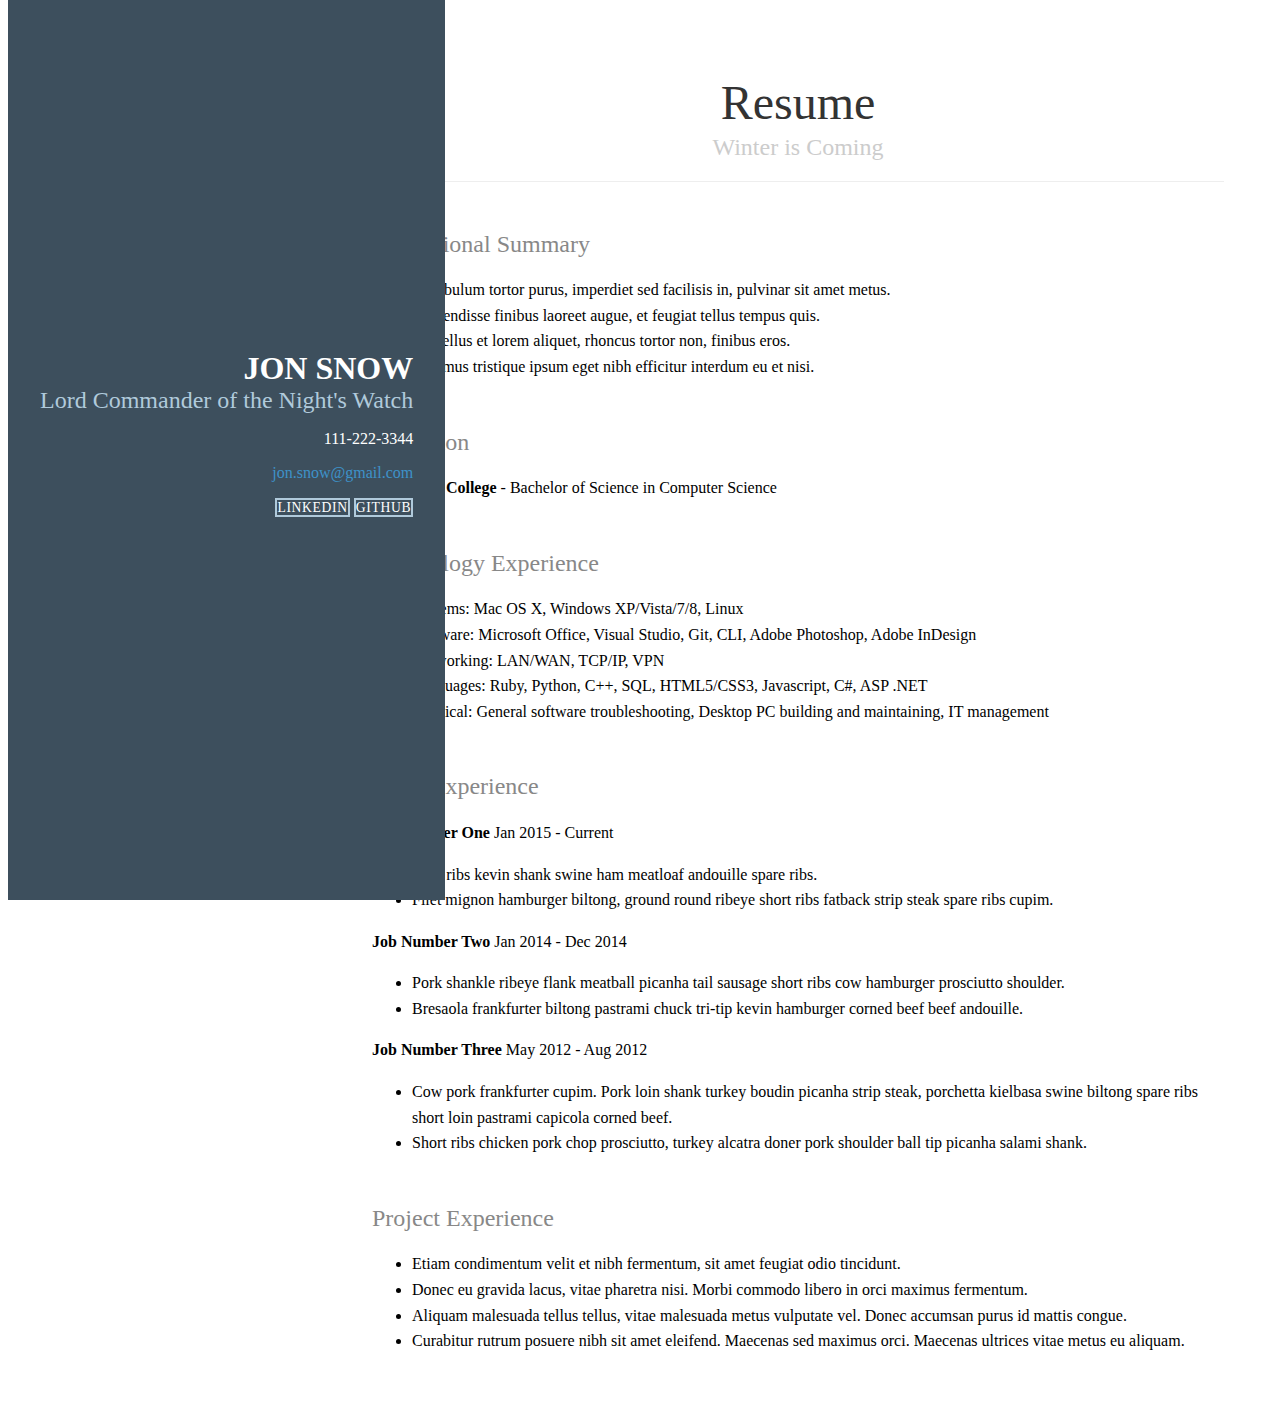
<file: s/resume-site/index.html>
<!doctype html>
<html lang="en">

<head>
    <meta charset="utf-8">
    <meta name="viewport" content="width=device-width, initial-scale=1.0">
    <meta name="description" content="Peter Wolff's Resume">

    <title>Jon Snow &ndash; Resume</title>

    <link rel="stylesheet" href="http://yui.yahooapis.com/pure/0.5.0/pure-min.css">

<!--[if lte IE 8]>
    <link rel="stylesheet" href="http://yui.yahooapis.com/pure/0.5.0/grids-responsive-old-ie-min.css">
<![endif]-->
<!--[if gt IE 8]><!-->
    <link rel="stylesheet" href="http://yui.yahooapis.com/pure/0.5.0/grids-responsive-min.css">
<!--<![endif]-->
<!--[if lte IE 8]>
    <link rel="stylesheet" href="css/layouts/blog-old-ie.css">
<![endif]-->
<!--[if gt IE 8]><!-->
    <link rel="stylesheet" href="css/layouts/blog.css">
<!--<![endif]-->
</head>

<body>
<div id="layout" class="pure-g">
    <div class="sidebar pure-u-1 pure-u-md-1-4">
        <div class="header">
            <h1 class="brand-title">Jon Snow</h1>
            <h2 class="brand-tagline">Lord Commander of the Night's Watch</h2>
            <p>111-222-3344</p>
            <p><a href="mailto:#">jon.snow@gmail.com</a></p>

            <nav class="nav">
                <ul class="nav-list">
                    <li class="nav-item">
                        <a class="pure-button" href="#">LinkedIn</a>
                        <a class="pure-button" href="#">GitHub</a>
                    </li>
                </ul>
            </nav>
        </div>
    </div>

    <div class="content pure-u-1 pure-u-md-3-4">
        <div id="main" class="header-main">
            <h1>Resume</h1>
            <h2>Winter is Coming</h2>
        </div>

        <!-- <div class="content"> -->
        <h2 class="content-subhead">Professional Summary</h2>
        <ul>
            <li>Vestibulum tortor purus, imperdiet sed facilisis in, pulvinar sit amet metus.</li>
            <li>Suspendisse finibus laoreet augue, et feugiat tellus tempus quis.</li>
            <li>Phasellus et lorem aliquet, rhoncus tortor non, finibus eros.</li>
            <li>Vivamus tristique ipsum eget nibh efficitur interdum eu et nisi. </li>
        </ul>

        <h2 class="content-subhead">Education</h2>
        <p>
            <b>Winterfell College</b> - Bachelor of Science in Computer Science
        </p>

        <h2 class="content-subhead">Technology Experience</h2>
        <ul>
            <li>Systems: Mac OS X, Windows XP/Vista/7/8, Linux</li>
            <li>Software: Microsoft Office, Visual Studio, Git, CLI, Adobe Photoshop, Adobe InDesign</li>
            <li>Networking: LAN/WAN, TCP/IP, VPN</li>
            <li>Languages: Ruby, Python, C++, SQL, HTML5/CSS3, Javascript, C#, ASP .NET</li>
            <li>Practical: General software troubleshooting, Desktop PC building and maintaining, IT management</li>
        </ul>

        <h2 class="content-subhead">Work Experience</h2>
        <p>
            <b>Job Number One</b> Jan 2015 - Current
            <ul>
                <li>Beef ribs kevin shank swine ham meatloaf andouille spare ribs.</li>
                <li>Filet mignon hamburger biltong, ground round ribeye short ribs fatback strip steak spare ribs cupim.</li>
            </ul>
        </p>
        <p>
            <b>Job Number Two</b> Jan 2014 - Dec 2014
            <ul>
                <li>Pork shankle ribeye flank meatball picanha tail sausage short ribs cow hamburger prosciutto shoulder.</li>
                <li>Bresaola frankfurter biltong pastrami chuck tri-tip kevin hamburger corned beef beef andouille.</li>
            </ul>
        </p>
        <p>
            <b>Job Number Three</b> May 2012 - Aug 2012
            <ul>
                <li>Cow pork frankfurter cupim. Pork loin shank turkey boudin picanha strip steak, porchetta kielbasa swine biltong spare ribs short loin pastrami capicola corned beef.</li>
                <li>Short ribs chicken pork chop prosciutto, turkey alcatra doner pork shoulder ball tip picanha salami shank.</li>
            </ul>
        </p>

        <h2 class="content-subhead">Project Experience</h2>
        <ul>
            <li>Etiam condimentum velit et nibh fermentum, sit amet feugiat odio tincidunt. </li>
            <li>Donec eu gravida lacus, vitae pharetra nisi. Morbi commodo libero in orci maximus fermentum.</li>
            <li>Aliquam malesuada tellus tellus, vitae malesuada metus vulputate vel. Donec accumsan purus id mattis congue.</li>
            <li>Curabitur rutrum posuere nibh sit amet eleifend. Maecenas sed maximus orci. Maecenas ultrices vitae metus eu aliquam.</li>
        </ul>
    </div>
</div>
</body>
</html>
</file>
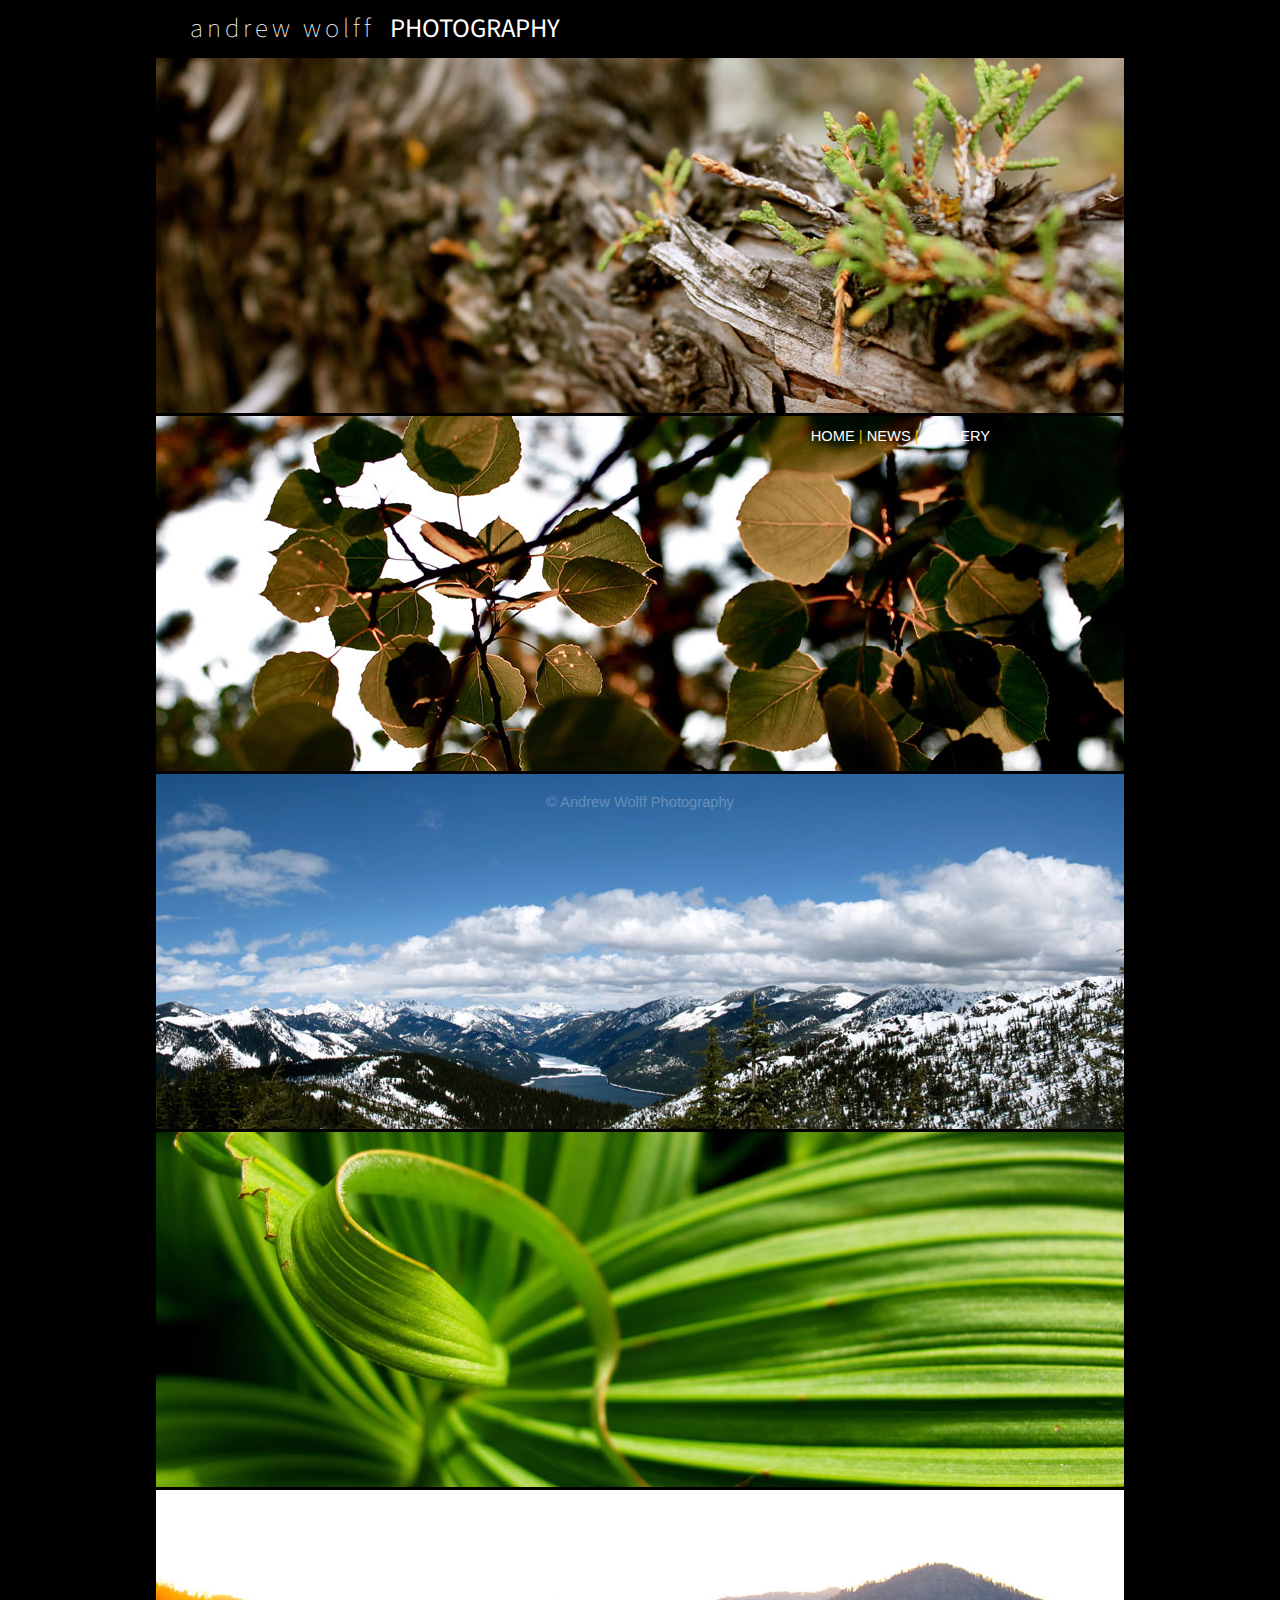
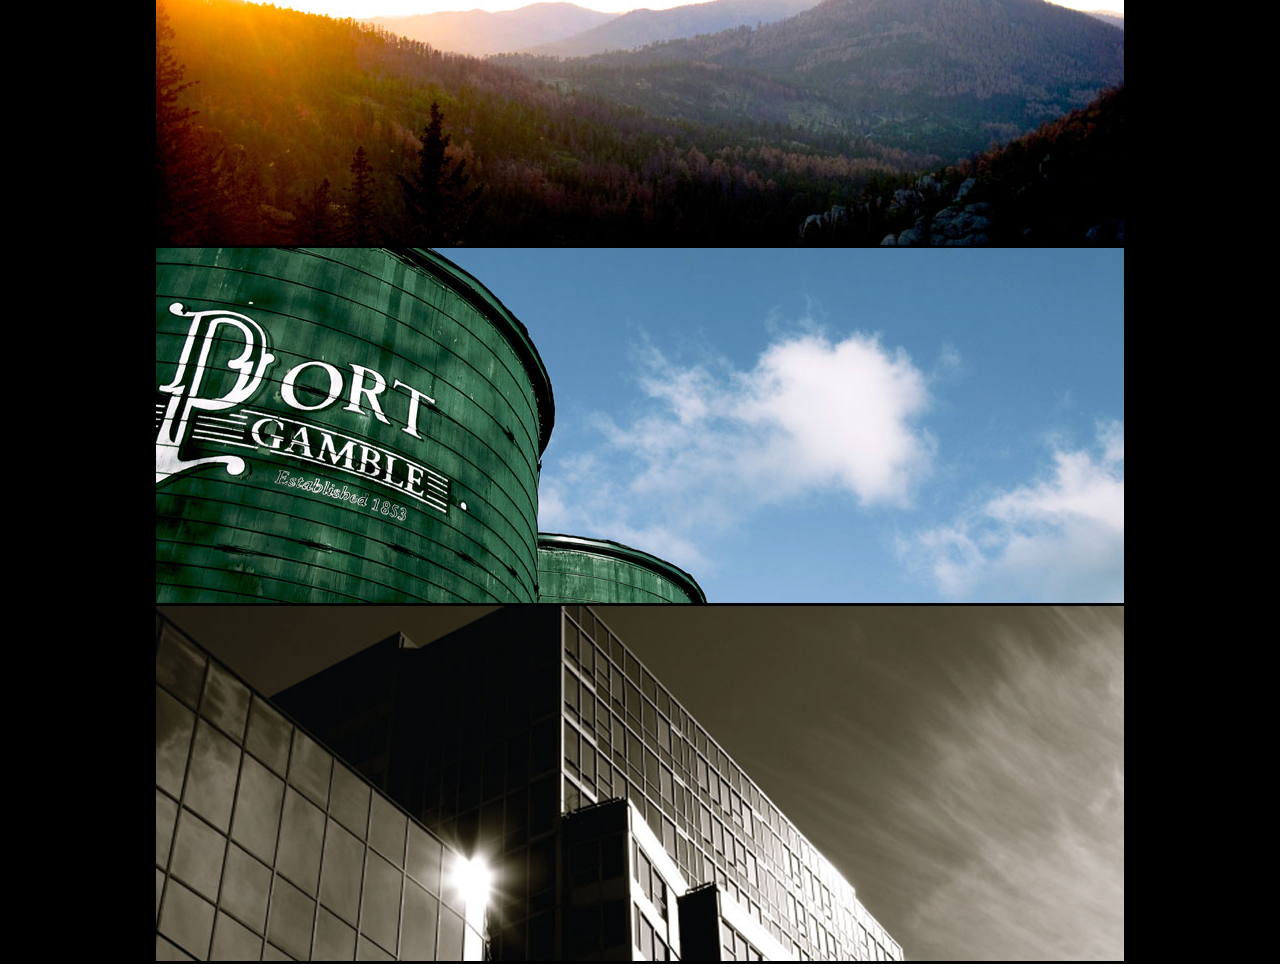
<file: s/wolff-photography/index.html>
<!DOCTYPE html>
<html>
	<head>
		<title>Andrew Wolff Photography</title>
		<link href="CSS/styles.css" type="text/css" rel="stylesheet" />
		<link href='http://fonts.googleapis.com/css?family=Source+Sans+Pro:200,400' rel='stylesheet' type='text/css'>
		<link rel="shortcut icon" href="Images/favicon.ico" type="image/x-icon">
		<link rel="icon" href="Images/favicon.ico" type="image/x-icon">
		<link rel="stylesheet" href="fancybox/jquery.fancybox.css" type="text/css" media="screen">
		<script type="text/javascript" src="https://ajax.googleapis.com/ajax/libs/jquery/1.8.2/jquery.min.js"></script>
		<script type="text/javascript" src="fancybox/jquery.fancybox.pack.js"></script>
		<script type="text/javascript" src="http://malsup.github.io/jquery.cycle.all.js"></script>
	</head>

	<!-- Cycle JQuery -->
	<script type="text/javascript">
		$(document).ready(function() {
  		 	$('.slideShow').cycle({
  		 		fx: 'scrollLeft',
  		 		timeout: 6000,
  		 		speed: 1500,
  		 	})
 		});
	</script>
	<!-- Content fadeout/fadein JQuery -->
	<script type="text/javascript">
		$(document).ready(function(){
		 	$('a#newsButton').click(function(e) {
		 		e.preventDefault();
		 		$('div#homeContent').hide();
		 		$('div#galleryContent').hide();
		 		$('div#newsContent').fadeIn("slow");
		 		return false;
		 	});

		 	$('a#homeButton').click(function(e) {
		 		e.preventDefault();
		 		$('div#newsContent').hide();
		 		$('div#galleryContent').hide();
		 		$('div#homeContent').fadeIn("slow");
		 		return false;
		 	});

		 	$('a#galleryButton').click(function(e) {
		 		e.preventDefault();
		 		$('div#newsContent').hide();
		 		$('div#homeContent').hide();
		 		$('div#galleryContent').fadeIn("slow");
		 		return false;
		 	});
		});
	</script>
	<!-- fancyBox Gallery -->
	<script type="text/javascript">
		$(document).ready(function() {
			$('.fancybox').fancybox();
		});
	</script>

	<body>	
		<!-- Title Section -->
		<div id="headerContent">
			<span class="headerName">andrew wolff</span><span class="headerTitle">PHOTOGRAPHY</span>
		</div>				

		<!-- Slideshow -->
		<div class="slideShow">
			<img src="Images/image-01.jpg" alt="SlideshowImage1" width="968" height="355" />
			<img src="Images/image-02.jpg" alt="SlideshowImage2" width="968" height="355" />
			<img src="Images/image-03.jpg" alt="SlideshowImage3" width="968" height="355" />
			<img src="Images/image-04.jpg" alt="SlideshowImage3" width="968" height="355" />
			<img src="Images/image-05.jpg" alt="SlideshowImage3" width="968" height="355" />
			<img src="Images/image-06.jpg" alt="SlideshowImage3" width="968" height="355" />
			<img src="Images/image-07.jpg" alt="SlideshowImage3" width="968" height="355" />
		</div>

		<!-- Primary Content -->
		<div id="mainContent">

			<!-- Navigation -->
			<div id="siteNavigation">
				<p><a href="#" id="homeButton">HOME</a> <span class="orangeColor">|</span><a href="#" id="newsButton"> NEWS </a><span class="orangeColor">|</span><a href="#" id="galleryButton"> GALLERY</a></p>
			</div>

			<!-- HOME -->
			<div id="homeContent">
				<!-- Contact Info -->
				<div id="contactInfo">
					<p class="contactText"><span class="grayColor">Address</span>  Seattle, WA</p>
					<p class="contactText"><span class="grayColor">Daytime phone</span>  802.855.1320</p>
					<p class="contactText"><span class="grayColor">E-mail</span>  wolff.andrew@gmail.com</p>
				</div>

				<!-- Info Section -->
				<div id="infoSection">
					<h2>Andrew Wolff</h2>
					<h3>Graphic Designer / Photographer</h3>
					<div class="infoParagraph">
						<p>About</p>
						<p>Drawing inspiration from the people and world around him, Andrew enjoys both city life and experiencing nature with his family and friends. Andrew has consistently sharpened his photography and digital media skills since acquiring his first camera at the age of sixteen. He is currently studying visual communication at Seattle Pacific University and shows his fine art prints at local galleries.</p>
					</div>
					<div class="infoParagraph">
						<p>Limited Edition Prints</p>
						<p>These fine art images are offered in limited quantity prints. For those interested in custom sizes and signed limited framed prints please contact us.</p>
					</div>
				</div>
			</div>

			<!-- NEWS -->
			<div id="newsContent" class="hidden">
				<!-- Q Cafe Gallery -->
				<div id="qcafeSection">
	            	<h2>Q Caf&eacute Gallery</h2>
	                <h3>3223 15th AVENUE W, SEATTLE, WA 98119</h3>
	                <h3><a href="http://www.qcafe.org">www.qcafe.org</a></h3>
	                <p>For the months of January and February, Andrew's work will be shown at the Q Caf&eacute, a non profit/non-religious cafe that supports local artists and musicians via their live music venue and art gallery. They host various community events; and partner with and support other local non-profit groups and organizations. The Q Caf&eacute was founded with a simple focus: Be A Good Neightbor, and they are doing just that.</p>
	                <p>The gallery opening will be January 10th from 7-9pm. We would appreciate your support by stopping by the cafe, buying a warm cup of coffee, and enjoying the artwork on the walls.</p>
	                <p>A number of prints will be for sale at the Q Caf&eacute. Please support the local community.</p>
	            </div>

	            <div id="updateSection">
					<!-- Stay Updated -->
					<div id="stayUpdatedSection">
						<h2>Stay Updated</h2>
						<p>To receive updates on gallery showings and other events please follow Andrew on the social media sites listed on the side and check back to this website.</p>
					</div>

					<!-- Follow me on... -->
					<div id="socialSection">
						<span id="followMe">Follow Andrew on:</span>
						<div id="socialSites">
							<ul>
								<li><a href="http://www.instagram.com/wolffas/">Instagram</a></li>
								<li><a href="http://www.facebook.com/andrewwolffphotography">Facebook</a></li>
			               		<li><a href="http://www.twitter.com/wolffas/">Twitter</a></li>
			               	</ul>
		               </div>
					</div>
				</div>
			</div>

			<!-- GALLERY -->
			<div id="galleryContent" class="hidden">
				<p>
					<a href='Images/gallery-01.jpg' class="fancybox" rel="gallery1" title="Tree Branch"><img class="thumbs" src='Images/thumb-01.jpg' alt="thumb-01" /></a>
					<a href="Images/gallery-02.jpg" class="fancybox" rel="gallery1" title="Tension"><img class="thumbs" src="Images/thumb-02.jpg" alt="thumb-02" /></a>
					<a href="Images/gallery-03.jpg" class="fancybox" rel="gallery1" title="Suspended Trees"><img class="thumbs" src="Images/thumb-03.jpg" alt="thumb-03" /></a>
					<a href="Images/gallery-04.jpg" class="fancybox" rel="gallery1" title="Sunset Reflection"><img class="thumbs" src="Images/thumb-04.jpg" alt="thumb-04" /></a>
					<a href="Images/gallery-05.jpg" class="fancybox" rel="gallery1" title="Summit"><img class="thumbs" src="Images/thumb-05.jpg" alt="thumb-05" /></a>
					<a href="Images/gallery-06.jpg" class="fancybox" rel="gallery1" title="School Bus"><img class="thumbs" src="Images/thumb-06.jpg" alt="thumb-06" /></a>
					<a href="Images/gallery-07.jpg" class="fancybox" rel="gallery1" title="Rock Mine"><img class="thumbs" src="Images/thumb-07.jpg" alt="thumb-07" /></a>
					<a href="Images/gallery-08.jpg" class="fancybox" rel="gallery1" title="Purple Flower"><img class="thumbs" src="Images/thumb-08.jpg" alt="thumb-08" /></a>
					<a href="Images/gallery-09.jpg" class="fancybox" rel="gallery1" title="Old Wheel"><img class="thumbs" src="Images/thumb-09.jpg" alt="thumb-09" /></a>
					<a href="Images/gallery-10.jpg" class="fancybox" rel="gallery1" title="Metal Wall"><img class="thumbs" src="Images/thumb-10.jpg" alt="thumb-10" /></a>
					<a href="Images/gallery-11.jpg" class="fancybox" rel="gallery1" title="Maple Leaf"><img class="thumbs" src="Images/thumb-11.jpg" alt="thumb-11" /></a>
					<a href="Images/gallery-12.jpg" class="fancybox" rel="gallery1" title="G35"><img class="thumbs" src="Images/thumb-12.jpg" alt="thumb-12" /></a>
					<a href="Images/gallery-13.jpg" class="fancybox" rel="gallery1" title="Fountain"><img class="thumbs" src="Images/thumb-13.jpg" alt="thumb-13" /></a>
					<a href="Images/gallery-14.jpg" class="fancybox" rel="gallery1" title="Fluid"><img class="thumbs" src="Images/thumb-14.jpg" alt="thumb-14" /></a>
					<a href="Images/gallery-15.jpg" class="fancybox" rel="gallery1" title="Flight"><img class="thumbs" src="Images/thumb-15.jpg" alt="thumb-15" /></a>
					<a href="Images/gallery-16.jpg" class="fancybox" rel="gallery1" title="Barley"><img class="thumbs" src="Images/thumb-16.jpg" alt="thumb-16" /></a>
					<a href="Images/gallery-17.jpg" class="fancybox" rel="gallery1" title="Dandelion"><img class="thumbs" src="Images/thumb-17.jpg" alt="thumb-17" /></a>
					<a href="Images/gallery-18.jpg" class="fancybox" rel="gallery1" title="Carabiner"><img class="thumbs" src="Images/thumb-18.jpg" alt="thumb-18" /></a>
					<a href="Images/gallery-19.jpg" class="fancybox" rel="gallery1" title="Barn Door"><img class="thumbs" src="Images/thumb-19.jpg" alt="thumb-19" /></a>
					<a href="Images/gallery-20.jpg" class="fancybox" rel="gallery1" title="Engine"><img class="thumbs" src="Images/thumb-20.jpg" alt="thumb-20" /></a>
				</p>
			</div>

			<!-- Copyright Info -->
			<div id="copyrightContent">
				<p>&copy Andrew Wolff Photography</p>
			</div>
		</div>
	</body>
</html>
</file>
<file: s/resume-site/css/layouts/blog-old-ie.css>
* {
    -webkit-box-sizing: border-box;
    -moz-box-sizing: border-box;
    box-sizing: border-box;
}

a {
    text-decoration: none;
    color: rgb(61, 146, 201);
}

a:hover,
a:focus {
    text-decoration: underline;
}

h3 {
    font-weight: 100;
}

/* LAYOUT CSS */

.pure-img-responsive {
    max-width: 100%;
    height: auto;
}

#layout {
    padding: 0;
}

.header {
    text-align: center;
    top: auto;
    margin: 3em auto;
}

.sidebar {
    background: rgb(61, 79, 93);
    color: #fff;
}

.brand-title,
.brand-tagline {
    margin: 0;
}

.brand-title {
    text-transform: uppercase;
}

.brand-tagline {
    font-weight: 300;
    color: rgb(176, 202, 219);
}

.nav-list {
    margin: 0;
    padding: 0;
    list-style: none;
}

.nav-item {
    display: inline-block;
    *display: inline;
    zoom: 1;
}

.nav-item a {
    background: transparent;
    border: 2px solid rgb(176, 202, 219);
    color: #fff;
    margin-top: 1em;
    letter-spacing: 0.05em;
    text-transform: uppercase;
    font-size: 85%;
}

.nav-item a:hover,
.nav-item a:focus {
    border: 2px solid rgb(61, 146, 201);
    text-decoration: none;
}

.content-subhead {
    text-transform: uppercase;
    color: #aaa;
    border-bottom: 1px solid #eee;
    padding: 0.4em 0;
    font-size: 80%;
    font-weight: 500;
    letter-spacing: 0.1em;
}

.content {
    padding: 2em 1em 0;
}

.post {
    padding-bottom: 2em;
}

.post-title {
    font-size: 2em;
    color: #222;
    margin-bottom: 0.2em;
}

.post-avatar {
    border-radius: 50px;
    float: right;
    margin-left: 1em;
}

.post-description {
    font-family: Georgia, "Cambria", serif;
    color: #444;
    line-height: 1.8em;
}

.post-meta {
    color: #999;
    font-size: 90%;
    margin: 0;
}

.post-category {
    margin: 0 0.1em;
    padding: 0.3em 1em;
    color: #fff;
    background: #999;
    font-size: 80%;
}

.post-category-design {
    background: #5aba59;
}

.post-category-pure {
    background: #4d85d1;
}

.post-category-yui {
    background: #8156a7;
}

.post-category-js {
    background: #df2d4f;
}

.post-images {
    margin: 1em 0;
}

.post-image-meta {
    margin-top: -3.5em;
    margin-left: 1em;
    color: #fff;
    text-shadow: 0 1px 1px #333;
}

.footer {
    text-align: center;
    padding: 1em 0;
}

.footer a {
    color: #ccc;
    font-size: 80%;
}

.footer .pure-menu a:hover,
.footer .pure-menu a:focus {
    background: none;
}

.content {
    padding: 2em 3em 0;
    margin-left: 25%;
}

.header {
    margin: 80% 2em 0;
    text-align: right;
}

.sidebar {
    position: fixed;
    top: 0;
    bottom: 0;
}
</file>
<file: s/resume-site/css/layouts/blog.css>
/* FROM BLOG.CSS */
* {
    -webkit-box-sizing: border-box;
    -moz-box-sizing: border-box;
    box-sizing: border-box;
}

a {
    text-decoration: none;
    color: rgb(61, 146, 201);
}
a:hover,
a:focus {
    text-decoration: underline;
}

h3 {
    font-weight: 500;
}

    /* LAYOUT CSS */
.pure-img-responsive {
    max-width: 100%;
    height: auto;
}

#layout {
    padding: 0;
}

.header {
    text-align: center;
    top: auto;
    margin: 3em auto;
}

.sidebar {
    background: rgb(61, 79, 93);
    color: #fff;
}

.brand-title,
.brand-tagline {
    margin: 0;
}
.brand-title {
    text-transform: uppercase;
}
.brand-tagline {
    font-weight: 300;
    color: rgb(176, 202, 219);
}

.nav-list {
    margin: 0;
    padding: 0;
    list-style: none;
}
.nav-item {
    display: inline-block;
    *display: inline;
    zoom: 1;
}
.nav-item a {
    background: transparent;
    border: 2px solid rgb(176, 202, 219);
    color: #fff;
    margin-top: 1em;
    letter-spacing: 0.05em;
    text-transform: uppercase;
    font-size: 85%;
}
.nav-item a:hover,
.nav-item a:focus {
    border: 2px solid rgb(61, 146, 201);
    text-decoration: none;
}

/* FROM SIDE-MENU.CSS */
.header-main {
     margin: 0;
     color: #333;
     text-align: center;
     padding: 2.5em 2em 0;
     border-bottom: 1px solid #eee;
 }
    .header-main h1 {
        margin: 0.2em 0;
        font-size: 3em;
        font-weight: 300;
    }
     .header-main h2 {
        font-weight: 300;
        color: #ccc;
        padding: 0;
    }

.content {
    margin: 0 auto;
    padding: 2em 1em 0;
    margin-bottom: 50px;
    line-height: 1.6em;
}

.content-subhead {
    margin: 50px 0 20px 0;
    font-weight: 300;
    color: #888;
}


@media (min-width: 48em) {
    .content {
        padding: 2em 3em 0;
        margin-left: 25%;
    }

    .header {
        margin: 80% 2em 0;
        text-align: right;
    }

    .sidebar {
        position: fixed;
        top: 0;
        bottom: 0;
    }
}
</file>
<file: s/wolff-photography/CSS/styles.css>
body{
	background-color: black;
	margin: 0px;
	padding: 0px;
	font-size: 11pt;
	font-family: Tahoma, Verdana, sans-serif;
	color: white;
}

h1{
	font-weight: normal;
	margin-top: 0px;
	margin-bottom: 15px;
}

h2{
	font-weight: normal;
	margin-top: 15px;
	margin-bottom: 0px;
}

h3{
	font-weight: normal;
	margin-top: 0px;
	margin-bottom: 0px;
	color: #4D4D4F;
	font-size: 10pt;
}

.orangeColor{
	color: orange;
}

.grayColor{
	color: gray;
}

#headerContent{
	width: 80%;
	max-width: 900px;
	margin-right: auto;
	margin-left: auto;
	padding-bottom: 10px;
	padding-top: 10px;
}

.headerName{
	font-size: 20pt;
	letter-spacing: 4px;
	margin-right: 15px;
	font-family: 'Source Sans Pro', sans-serif;
	font-weight: 200;
}

.headerTitle{
	font-size: 20pt;
	font-family: 'Source Sans Pro', sans-serif;
	font-weight: 400;
}

#mainContent{
	width: 80%;
	max-width: 900px;
	margin-right: auto;
	margin-left: auto;
	overflow: hidden;
}

.slideShow{
	margin-left: auto;
	margin-right: auto;
	width: 100% !important;
	max-width: 968px;
	max-height: 355px;
}

.slideShow img {
}

#siteNavigation{
	border-bottom-style: solid;
	border-bottom-width: 2px;
	border-bottom-color: #4D4D4F;
	text-align: right;
	padding-right: 100px;
}

a:link{
	text-decoration: none;
	color: white;
}

a:visited{
	text-decoration: none;
	color: white;

}

a:hover{
	text-decoration: none;
	color: gray;
}

a:active{
	text-decoration: none;
	color: #4D4D4F;
}

#contactInfo{
	float: right;
	width: 25%;
	padding-top: 20px;
}

.contactText{
	margin-top: 0px;
	margin-bottom: 0px;
}

#infoSection{
	float: left;
	width: 65%;
	margin-bottom: 10px;
}

.infoParagraph{
	margin-bottom: 40px;
}

#qcafeSection{
	width: 65%;
	margin-bottom: 50px;
}

#updateSection{
	border-top-style: solid;
	border-top-width: 2px;
	border-top-color: #4D4D4F;
}

#stayUpdatedSection{
	float: left;
	width: 65%;
	margin-bottom: 50px;
}

#socialSection{
	float: right;
	padding-top: 20px;
	width: 25%;
}

#followMe{
	float: left;
	width: 65%;
}

#socialSites{
	float: right;
	width: 30%;
}

ul{
	list-style-type: none;
	padding: 0px;
	margin: 0px;
	text-align: left;
}

.thumbs{
	margin-top: 30px;
	margin-bottom: 30px;
	margin-left: 25px;
}

#copyrightContent{
	clear: both;
	text-align: center;
	opacity: 0.25;
}

.hidden {display: none}
</file>
